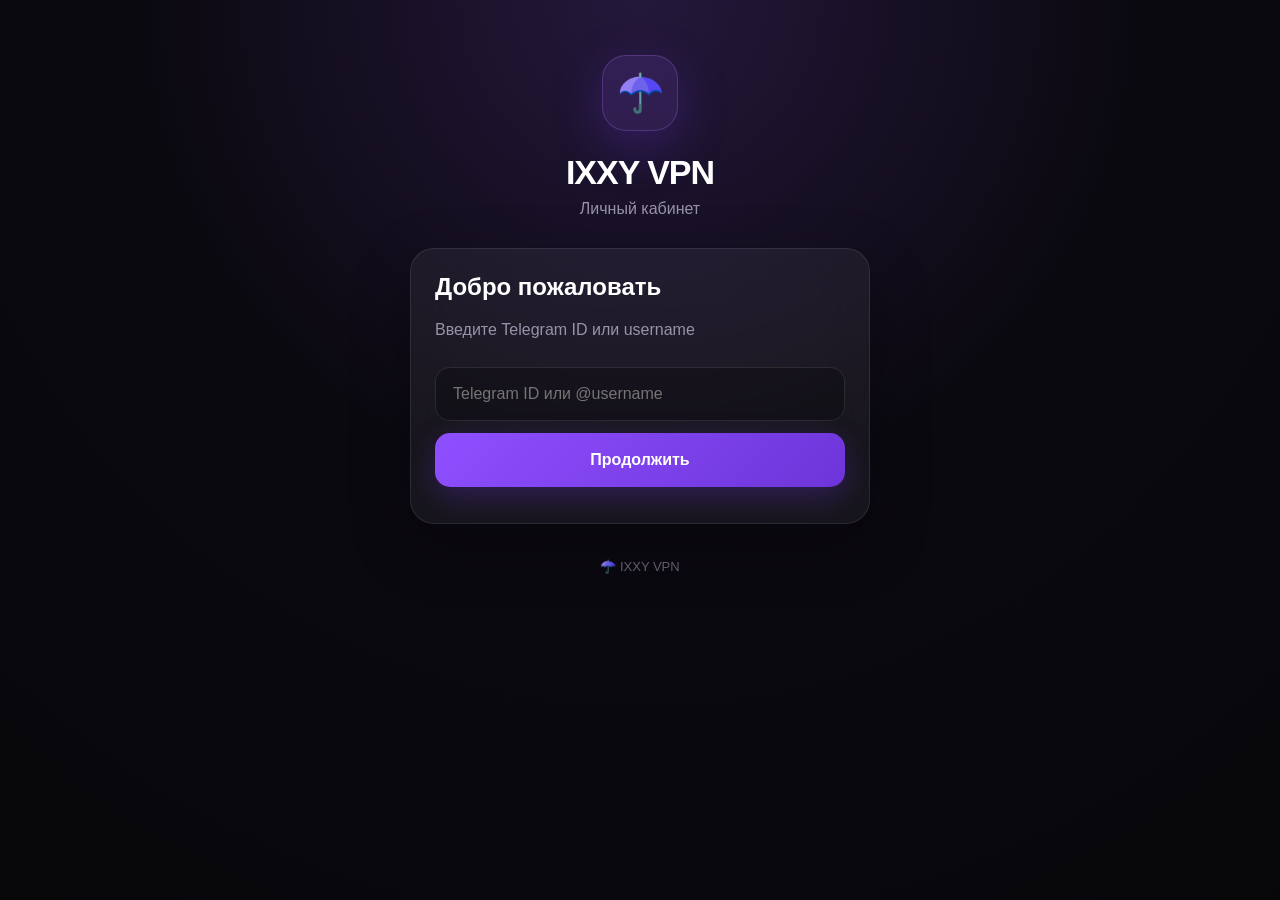
<file: ixxy-static/index.html>
<!DOCTYPE html>
<html lang="ru">
<head>
  <meta charset="UTF-8">
  <meta
    name="viewport"
    content="width=device-width, initial-scale=1.0"
  >
  <title>IXXY VPN</title>
  <link
    rel="stylesheet"
    href="style.css"
  >
</head>
<body>
<div class="page">
  <div class="logo">☂️</div>
  <h1>IXXY VPN</h1>
  <p class="subtitle">
    Личный кабинет
  </p>
  <div class="card">
<h2>
  Добро пожаловать
</h2>
<p class="muted">
  Введите Telegram ID или username
</p>
<input
  id="userInput"
  type="text"
  placeholder="Telegram ID или @username"
  autocomplete="off"
  autocapitalize="none"
  spellcheck="false"
  onkeydown="if(event.key === 'Enter') openCabinet()"
>
<button
  id="continueButton"
  type="button"
  onclick="openCabinet()"
>
  Продолжить
</button>
<div
  id="error"
  class="error"
  role="alert"
></div>
  </div>
  <div class="footer">
    ☂️ IXXY VPN
  </div>
</div>
<script src="app.js"></script>
<script>
  /*
   * Если app.js загрузился правильно,
   * кнопка использует функцию openCabinet().
   *
   * Если файл app.js не загрузился,
   * показываем понятную ошибку вместо
   * полного отсутствия реакции.
   */
  document.addEventListener(
    "DOMContentLoaded",
    function () {
      const button =
        document.getElementById(
          "continueButton"
        );
      const error =
        document.getElementById(
          "error"
        );
      if (
        typeof window.openCabinet !==
        "function"
      ) {
        if (error) {
          error.textContent =
            "Не удалось загрузить приложение. Обновите страницу.";
        }
        if (button) {
          button.disabled = true;
        }
      }
    }
  );
</script>
</body>
</html>
</file>
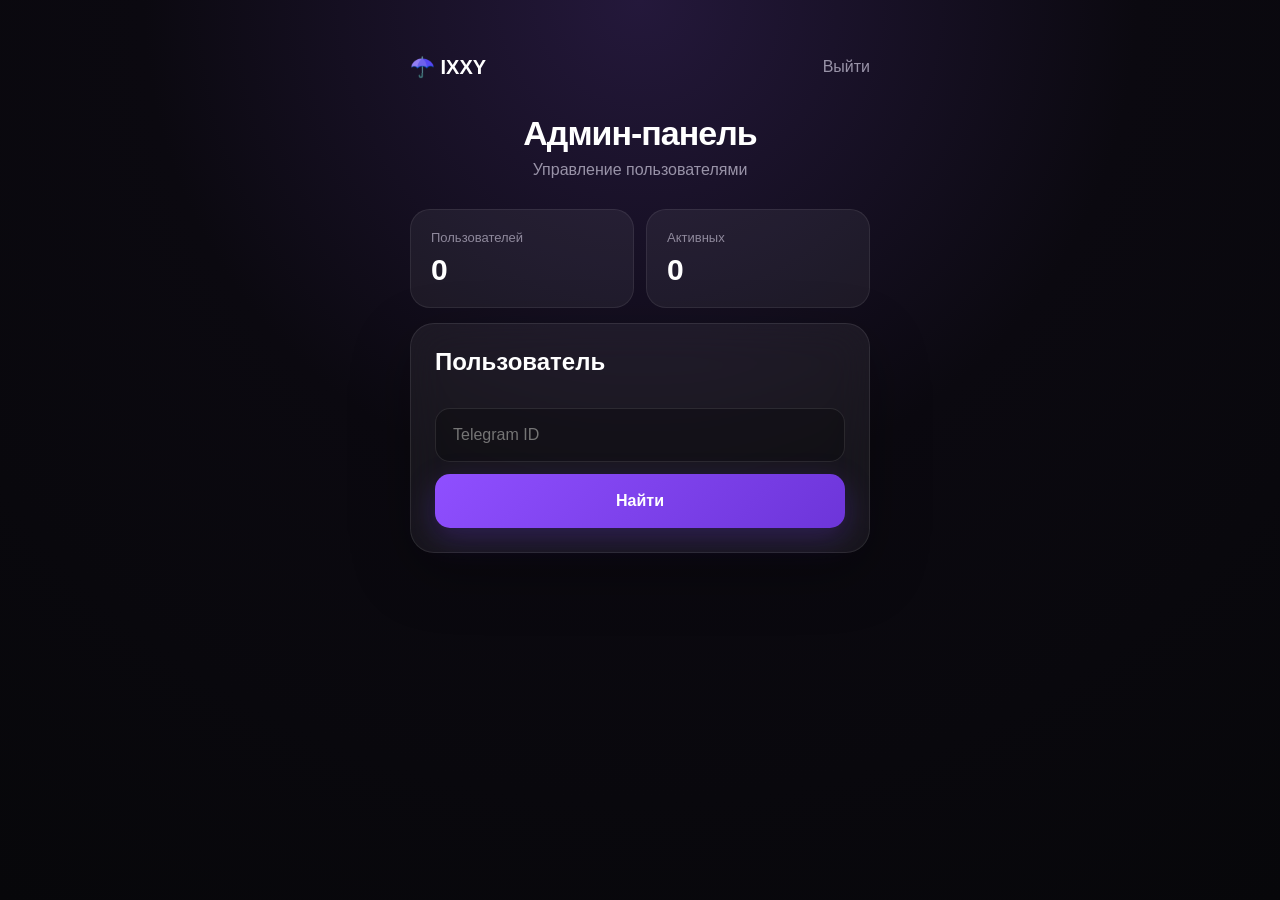
<file: ixxy-static/admin.html>
<!DOCTYPE html>
<html lang="ru">
<head>
  <meta charset="UTF-8">
  <meta name="viewport" content="width=device-width, initial-scale=1.0">
  <title>IXXY — Админ-панель</title>
  <link rel="stylesheet" href="style.css">
</head>

<body>

<div class="page admin-page">

  <div class="top">
    <div class="brand">☂️ IXXY</div>
    <a href="index.html" class="back">Выйти</a>
  </div>

  <h1>Админ-панель</h1>
  <p class="subtitle">Управление пользователями</p>

  <div class="stats">

    <div class="stat">
      <span>Пользователей</span>
      <strong id="usersCount">0</strong>
    </div>

    <div class="stat">
      <span>Активных</span>
      <strong id="activeCount">0</strong>
    </div>

  </div>

  <div class="card">

    <h2>Пользователь</h2>

    <input
      id="adminUser"
      type="text"
      placeholder="Telegram ID"
    >

    <button onclick="findUser()">
      Найти
    </button>

  </div>

  <div id="userResult"></div>

</div>

<script src="app.js"></script>

</body>
</html>
</file>
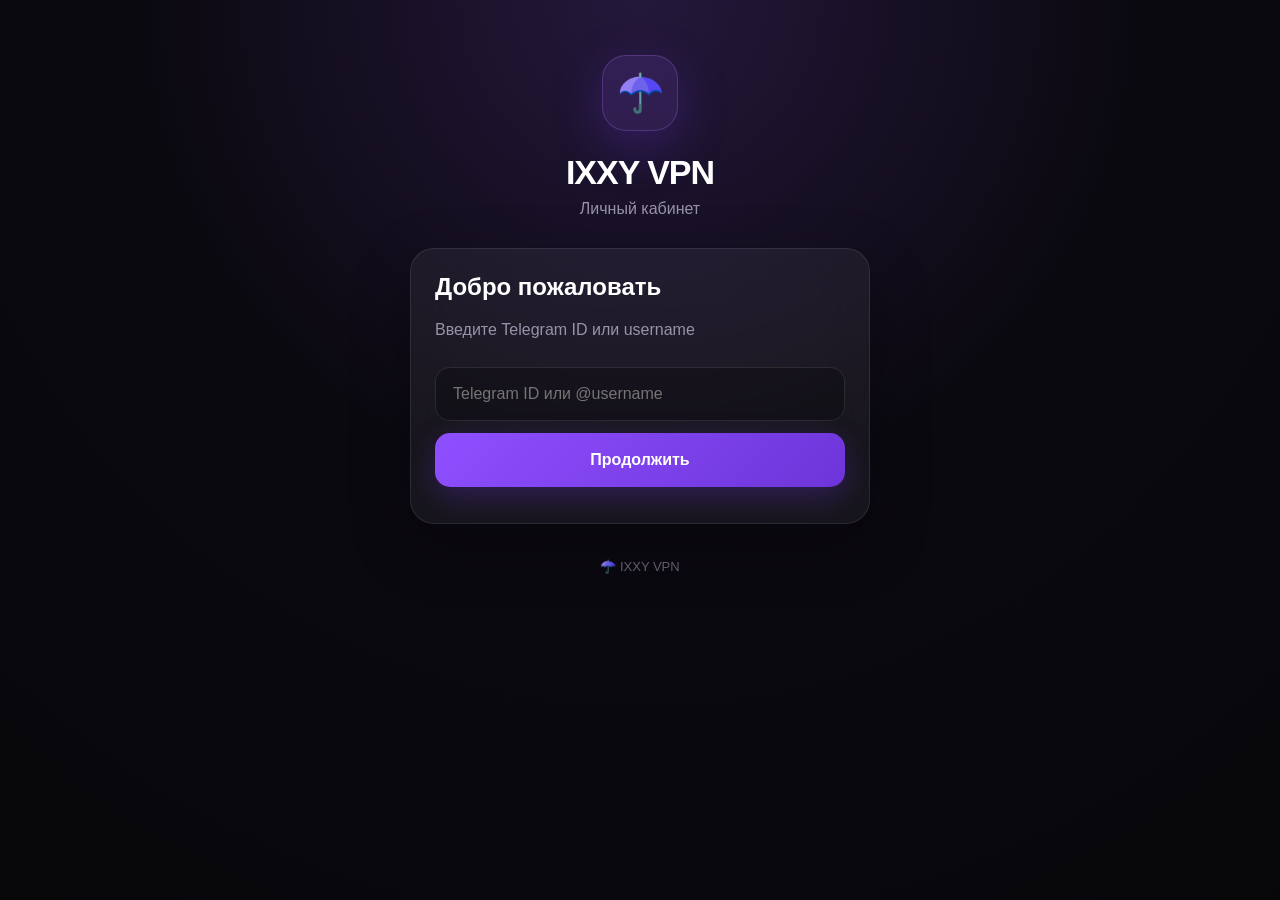
<file: ixxy-static/cabinet.html>
<!DOCTYPE html>
<html lang="ru">
<head>
  <meta charset="UTF-8">
  <meta name="viewport" content="width=device-width, initial-scale=1.0">
  <title>IXXY — Личный кабинет</title>
  <link rel="stylesheet" href="style.css">
</head>

<body>

<div class="page cabinet-page">

  <div class="top">
    <div class="brand">☂️ IXXY</div>
    <a href="index.html" class="back">Выйти</a>
  </div>

  <div class="profile">
    <div class="avatar">☂️</div>

    <div>
      <div class="profile-name" id="username">
        Пользователь
      </div>

      <div class="profile-id" id="telegramId">
        Telegram ID
      </div>
    </div>
  </div>

  <div class="days-card">

    <div class="status">
      <span class="status-dot"></span>
      Подписка активна
    </div>

    <div class="days" id="days">
      0
    </div>

    <div class="days-title">
      дней осталось
    </div>

    <div class="until" id="until">
      —
    </div>

  </div>

  <div class="actions">

    <a
      id="subscriptionLink"
      class="button primary"
      href="#"
      target="_blank"
    >
      🔗 Открыть подписку
    </a>

    <button class="button secondary" onclick="buySubscription()">
      💳 Продлить подписку
    </button>

  </div>

  <div class="card info-card">

    <div class="info-row">
      <span>Статус</span>
      <strong id="status">Активна</strong>
    </div>

    <div class="info-row">
      <span>Пользователь</span>
      <strong id="username2">—</strong>
    </div>

    <div class="info-row">
      <span>Telegram ID</span>
      <strong id="telegramId2">—</strong>
    </div>

  </div>

  <div class="footer">
    ☂️ IXXY VPN
  </div>

</div>

<script src="app.js"></script>

<script>
  loadCabinet();
</script>

</body>
</html>
</file>
<file: ixxy-static/style.css>
* {
  box-sizing: border-box;
}

body {
  margin: 0;
  min-height: 100vh;
  background:
    radial-gradient(circle at top, #24183b 0%, #0b0910 45%, #07070a 100%);
  color: #fff;
  font-family: -apple-system, BlinkMacSystemFont, "Segoe UI", sans-serif;
}

.page {
  width: min(460px, calc(100% - 32px));
  margin: auto;
  padding: 55px 0 30px;
}

.logo {
  width: 76px;
  height: 76px;
  margin: 0 auto 22px;

  display: flex;
  align-items: center;
  justify-content: center;

  border-radius: 24px;

  background: rgba(150, 90, 255, .15);
  border: 1px solid rgba(180, 120, 255, .25);

  font-size: 38px;

  box-shadow:
    0 15px 50px rgba(120, 60, 255, .25);
}

h1 {
  text-align: center;
  margin: 0;
  font-size: 34px;
  letter-spacing: -1px;
}

.subtitle {
  text-align: center;
  color: #9993a8;
  margin: 8px 0 30px;
}

.card {
  padding: 24px;
  border-radius: 24px;

  background: rgba(255,255,255,.055);
  border: 1px solid rgba(255,255,255,.09);

  backdrop-filter: blur(20px);

  box-shadow:
    0 20px 60px rgba(0,0,0,.3);
}

.card h2 {
  margin-top: 0;
}

.muted {
  color: #9993a8;
}

input {
  width: 100%;
  height: 54px;

  padding: 0 17px;

  margin: 12px 0;

  border: 1px solid rgba(255,255,255,.1);
  border-radius: 15px;

  outline: none;

  background: rgba(0,0,0,.25);
  color: #fff;

  font-size: 16px;
}

input:focus {
  border-color: #9d62ff;
}

button,
.button {
  width: 100%;
  min-height: 54px;

  display: flex;
  align-items: center;
  justify-content: center;

  border: 0;
  border-radius: 15px;

  font-size: 16px;
  font-weight: 700;

  cursor: pointer;
  text-decoration: none;

  transition: .2s;
}

button:hover,
.button:hover {
  transform: translateY(-1px);
}

button,
.primary {
  color: #fff;

  background:
    linear-gradient(135deg, #8f4fff, #6d35d9);

  box-shadow:
    0 10px 30px rgba(120,60,255,.25);
}

.secondary {
  margin-top: 12px;

  color: #fff;

  background: rgba(255,255,255,.07);
  border: 1px solid rgba(255,255,255,.1);
}

.error {
  color: #ff6b7a;
  margin-top: 12px;
  text-align: center;
}

.footer {
  text-align: center;
  color: #686373;
  margin-top: 35px;
  font-size: 13px;
}

.top {
  display: flex;
  justify-content: space-between;
  align-items: center;
  margin-bottom: 35px;
}

.brand {
  font-size: 20px;
  font-weight: 800;
}

.back {
  color: #9993a8;
  text-decoration: none;
}

.profile {
  display: flex;
  align-items: center;
  gap: 15px;
  margin-bottom: 18px;
}

.avatar {
  width: 52px;
  height: 52px;

  display: flex;
  align-items: center;
  justify-content: center;

  border-radius: 17px;

  background: rgba(150,90,255,.15);

  font-size: 25px;
}

.profile-name {
  font-weight: 700;
  font-size: 18px;
}

.profile-id {
  color: #8f899c;
  margin-top: 4px;
}

.days-card {
  padding: 30px 20px;

  text-align: center;

  border-radius: 28px;

  background:
    linear-gradient(
      145deg,
      rgba(145,80,255,.22),
      rgba(255,255,255,.045)
    );

  border: 1px solid rgba(180,120,255,.2);

  box-shadow:
    0 25px 70px rgba(100,50,220,.2);
}

.status {
  color: #bca6ff;
  font-size: 14px;
}

.status-dot {
  display: inline-block;

  width: 8px;
  height: 8px;

  margin-right: 5px;

  border-radius: 50%;
  background: #73e6a1;
}

.days {
  margin-top: 12px;

  font-size: 76px;
  line-height: 1;

  font-weight: 800;
  letter-spacing: -4px;
}

.days-title {
  color: #aaa3b7;
  margin-top: 5px;
}

.until {
  margin-top: 18px;
  color: #ddd8e5;
}

.actions {
  margin-top: 18px;
}

.info-card {
  margin-top: 18px;
}

.info-row {
  display: flex;
  justify-content: space-between;

  padding: 14px 0;

  border-bottom: 1px solid rgba(255,255,255,.06);
}

.info-row:last-child {
  border-bottom: 0;
}

.info-row span {
  color: #8f899c;
}

.stats {
  display: grid;
  grid-template-columns: 1fr 1fr;
  gap: 12px;
  margin-bottom: 15px;
}

.stat {
  padding: 20px;

  border-radius: 20px;

  background: rgba(255,255,255,.055);
  border: 1px solid rgba(255,255,255,.08);
}

.stat span {
  display: block;
  color: #8f899c;
  font-size: 13px;
}

.stat strong {
  display: block;
  margin-top: 8px;
  font-size: 30px;
}
</file>
